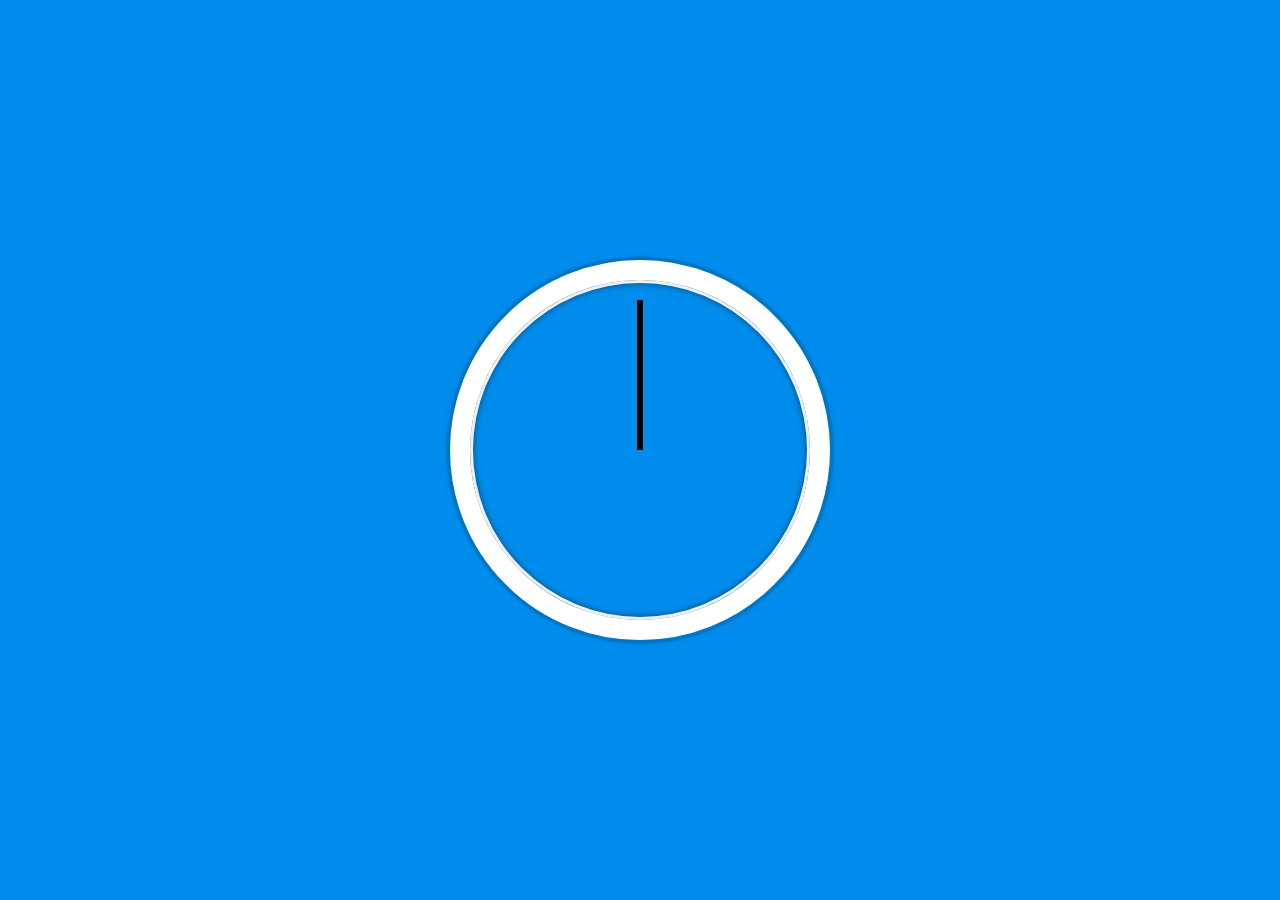
<file: index.html>
<!DOCTYPE html>
<html lang="en">
<head>
  <meta charset="UTF-8">
  <link rel="stylesheet" href="style.css">
  <title>JS + CSS Clock</title>
</head>
<body>


    <div class="clock">
      <div class="clock-face">
        <div class="hand hour-hand"></div>
        <div class="hand min-hand"></div>
        <div class="hand second-hand"></div>
      </div>
    </div>



  <script src="index.js"></script>
</body>
</html>
</file>
<file: style.css>
html {
      background: #018DED url(https://unsplash.it/1500/1000?image=881&blur=5);
      background-size: cover;
      font-family: 'helvetica neue';
      text-align: center;
      font-size: 10px;
    }

    body {
      margin: 0;
      font-size: 2rem;
      display: flex;
      flex: 1;
      min-height: 100vh;
      align-items: center;
    }

    .clock {
      width: 30rem;
      height: 30rem;
      border: 20px solid white;
      border-radius: 50%;
      margin: 50px auto;
      position: relative;
      padding: 2rem;
      box-shadow:
        0 0 0 4px rgba(0,0,0,0.1),
        inset 0 0 0 3px #EFEFEF,
        inset 0 0 10px black,
        0 0 10px rgba(0,0,0,0.2);
    }

    .clock-face {
      position: relative;
      width: 100%;
      height: 100%;
      transform: translateY(-3px); /* account for the height of the clock hands */
    }

    .hand {
      width: 50%;
      height: 6px;
      background: black;
      position: absolute;
      top: 50%;
      transform-origin: 100%;
      transform: rotate(90deg);
      transition: all .05s;
      transition-timing-function: cubic-bezier(0, 2.33, 1, 1)
      
      
    }
</file>
